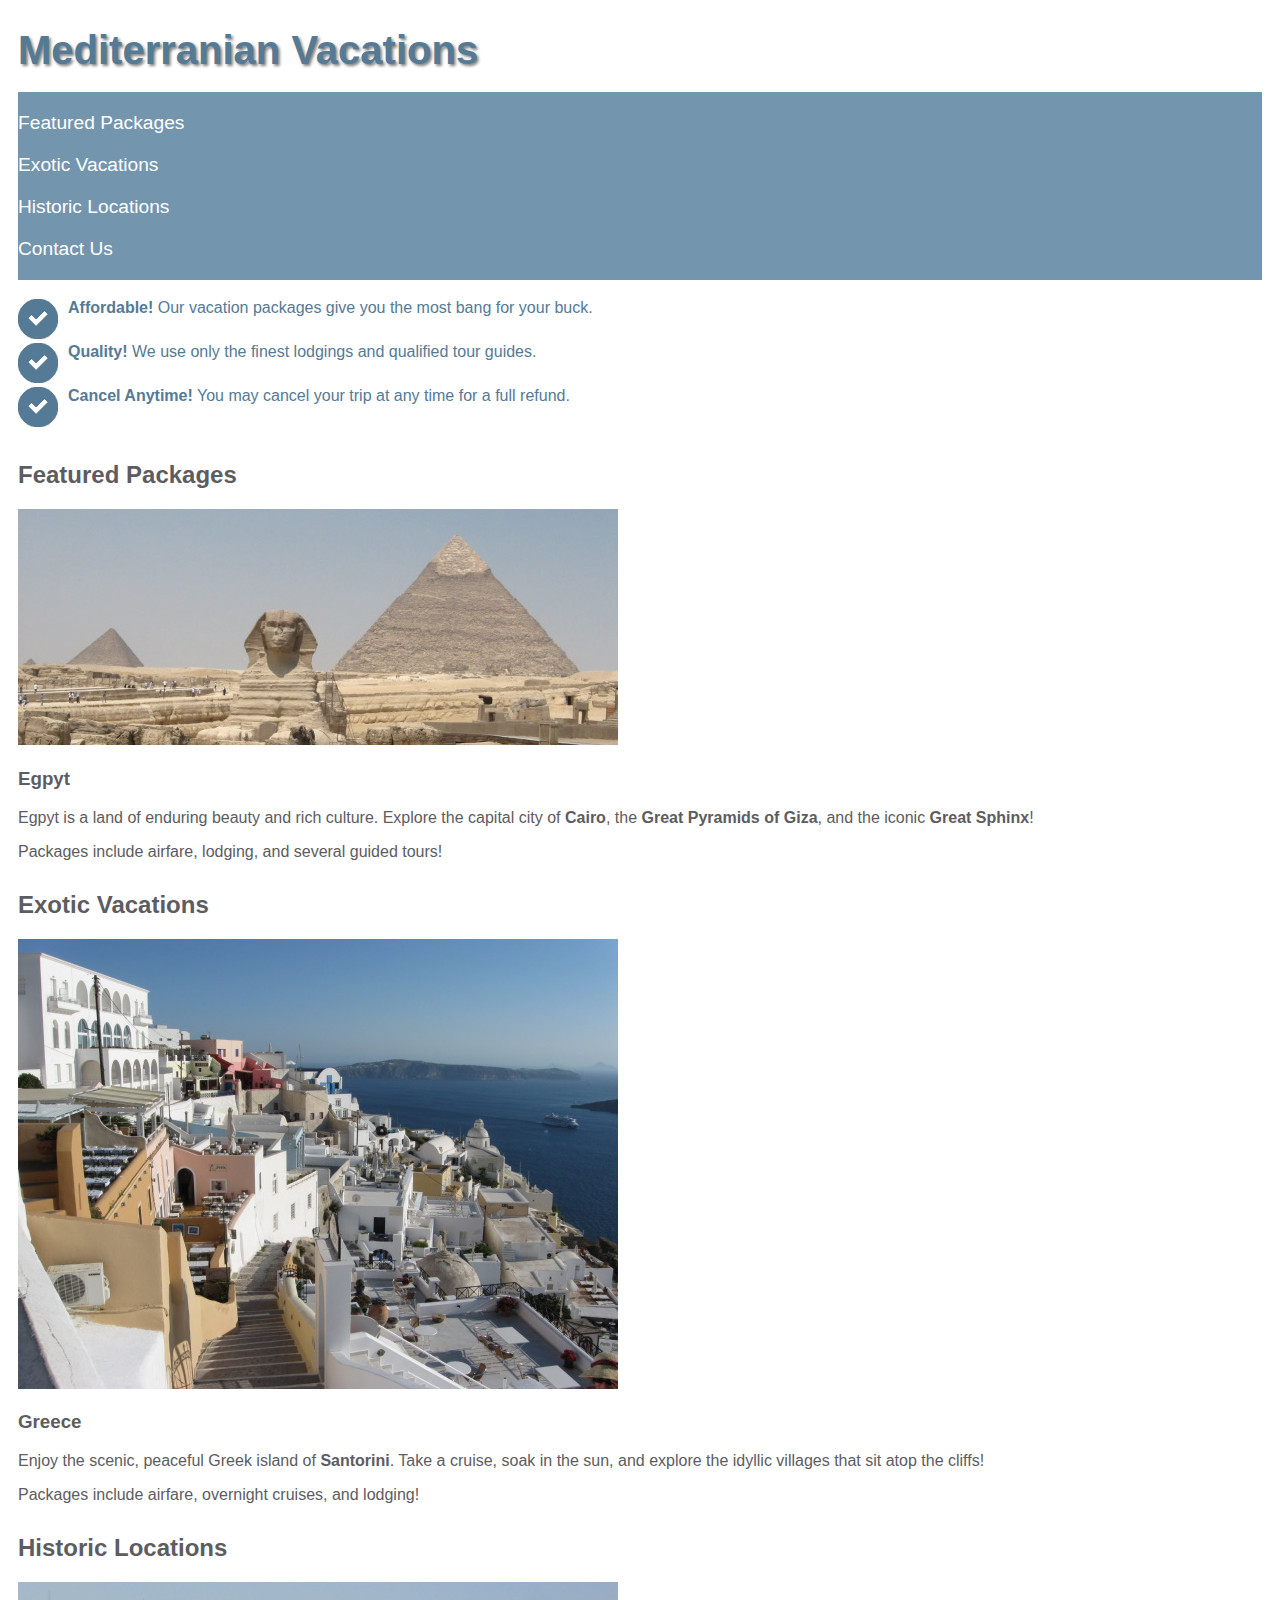
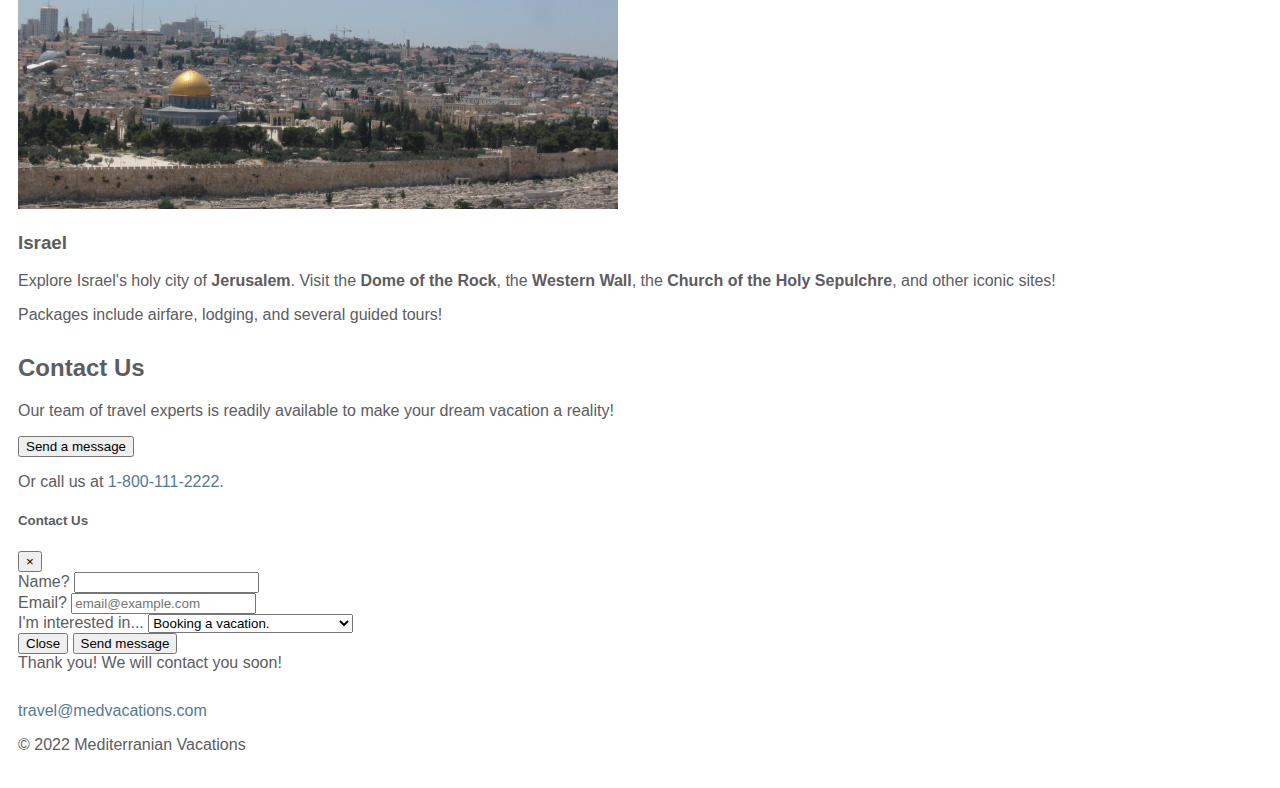
<file: section 10/LAB_ Bootstrap for a vacation website/index.html>
<!DOCTYPE html>
<html lang="en">
<head>
   <title>Bootstrap Lab</title>
   <meta name="viewport" content="width=device-width, initial-scale=1">
   <link rel="stylesheet" href="styles.css">
   <link rel="stylesheet" href="https://cdn.jsdelivr.net/npm/bootstrap@5.1.3/dist/css/bootstrap.min.css"
      integrity="sha384-1BmE4kWBq78iYhFldvKuhfTAU6auU8tT94WrHftjDbrCEXSU1oBoqyl2QvZ6jIW3"
      crossorigin="anonymous">
   <script src="script.js" defer></script>
   <script src="https://cdn.jsdelivr.net/npm/bootstrap@5.1.3/dist/js/bootstrap.min.js"></script>
</head>
<body>
   <header>
      <h1>Mediterranian Vacations</h1>
   </header>
   <nav class="container-fluid">
      <ul class="row">
         <li class="col-md"><a href="#featured">Featured Packages</a></li>
         <li class="col-md"><a href="#exotic">Exotic Vacations</a></li>
         <li class="col-md"><a href="#historic">Historic Locations</a></li>
         <li class="col-md"><a href="#contact">Contact Us</a></li>
      </ul>
   </nav>
   <div id="benefits" class="container">
      <div class="row">
         <div class="benefits-inner-container col-sm">
            <div>
               <img src="checkmark.png" alt="checkmark">
            </div>
            <div class="benefit">
               <strong>Affordable!</strong> Our vacation packages give you
               the most bang for your buck.
            </div>
         </div>
         <div class="benefits-inner-container col-sm">
            <div>
               <img src="checkmark.png" alt="checkmark">
            </div>
            <div class="benefit">
               <strong>Quality!</strong> We use only the finest lodgings
               and qualified tour guides.
            </div>
         </div>
         <div class="benefits-inner-container col-sm">
            <div>
               <img src="checkmark.png" alt="checkmark">
            </div>
            <div class="benefit">
               <strong>Cancel Anytime!</strong> You may cancel your trip
               at any time for a full refund.
            </div>
         </div>
      </div>
   </div>

   <main>
      <section id="featured">
         <h2>Featured Packages</h2>
         <div class="container-fluid">
            <div class="row">
               <div class="col-lg">
                  <img src="egypt_600.jpg" alt="Great Sphyinx and pyramid" class="rounded img-fluid">
               </div>
               <div class="col-lg">
                  <h3>Egpyt</h3>
                  <p>Egpyt is a land of enduring beauty and rich culture.
                     Explore the capital city of <strong>Cairo</strong>,
                     the <strong>Great Pyramids of Giza</strong>, and the
                     iconic <strong>Great Sphinx</strong>!
                  </p>
                  <p>
                     Packages include airfare, lodging, and several guided tours!
                  </p>
               </div>
            </div>
         </div>
      </section>

      <section id="exotic">
         <h2>Exotic Vacations</h2>
         <div class="container-fluid">
            <div class="row">
               <div class="col-lg">
                  <img src="greece_600.jpg" alt="Arial view of Santorini" class="rounded img-fluid">
               </div>
               <div class="col-lg">
                  <div>
                     <h3>Greece</h3>
                     <p>Enjoy the scenic, peaceful Greek island of <strong>Santorini</strong>.
                        Take a cruise, soak in the sun, and explore the
                        idyllic villages that sit atop the cliffs!
                     </p>
                     <p>
                        Packages include airfare, overnight cruises, and lodging!
                     </p>
                  </div>
               </div>
            </div>
         </div>
      </section>

      <section id="historic">
         <h2>Historic Locations</h2>
         <div class="container-fluid">
            <div class="row">
               <div class="col-lg">
                  <img src="israel_600.jpg" alt="Jerusalem city scape" class="rounded img-fluid">
               </div>
               <div class="col-lg">
                  <div>
                     <h3>Israel</h3>
                     <p>Explore Israel's holy city of <strong>Jerusalem</strong>.
                        Visit the <strong>Dome of the Rock</strong>,
                        the <strong>Western Wall</strong>, the <strong>Church of the Holy Sepulchre</strong>,
                        and other iconic sites!
                     </p>
                     <p>
                        Packages include airfare, lodging, and several guided tours!
                     </p>
                  </div>
               </div>
            </div>
         </div>
      </section>

      <section id="contact">
         <h2>Contact Us</h2>
         <p>
            Our team of travel experts is readily available to make your dream vacation a reality!
         </p>
         <p>
            <button id="send-message-btn" type="button" class="btn btn-primary" data-toggle="modal"
               data-target="#contact-modal">Send a message</button>
         </p>
         
         <!-- Add Bootstrap Alert here -->
         

         <p>
            Or call us at <a href="tel:1-800-111-2222">1-800-111-2222</a>.
         </p>

         <div class="modal fade" id="contact-modal" tabindex="-1" role="dialog" aria-labelledby="contact-modal-label"
            aria-hidden="true">
            <div class="modal-dialog" role="document">
               <div class="modal-content">
                  <div class="modal-header">
                     <h5 class="modal-title" id="contact-modal-label">Contact Us</h5>
                     <button type="button" class="close" data-dismiss="modal" aria-label="Close">
                        <span aria-hidden="true">&times;</span>
                     </button>
                  </div>
                  <div class="modal-body">
                     <form>
                        <div class="form-group">
                           <label for="contact-name" class="col-form-label">Name?</label>
                           <input type="text" class="form-control" id="contact-name">
                        </div>
                        <div class="form-group">
                           <label for="contact-email" class="col-form-label">Email?</label>
                           <input type="email" class="form-control" id="contact-email" placeholder="email@example.com">
                        </div>
                        <div class="form-group">
                           <label for="contact-interest" class="col-form-label">I'm interested in...</label>
                           <select class="form-control" id="contact-interest">
                              <option>Booking a vacation.</option>
                              <option>Getting more information.</option>
                              <option>Checking my vacation's status.</option>
                           </select>
                        </div>
                     </form>
                  </div>
                  <div class="modal-footer">
                     <button type="button" class="btn btn-secondary" data-dismiss="modal">Close</button>
                     <button type="button" class="btn btn-primary" data-dismiss="modal">Send message</button>
                     <div id="conf-alert" class="alert alert-success collapse">Thank you! We will contact you soon!</div>
                  </div>
               </div>
            </div>
         </div>
      </section>
   </main>

   <footer>
      <p>
         <a href="mailto:travel@medvacations.com">travel@medvacations.com</a>
      </p>
      <p>
         &copy; 2022 Mediterranian Vacations
      </p>
   </footer>
</body>

</html>
</file>
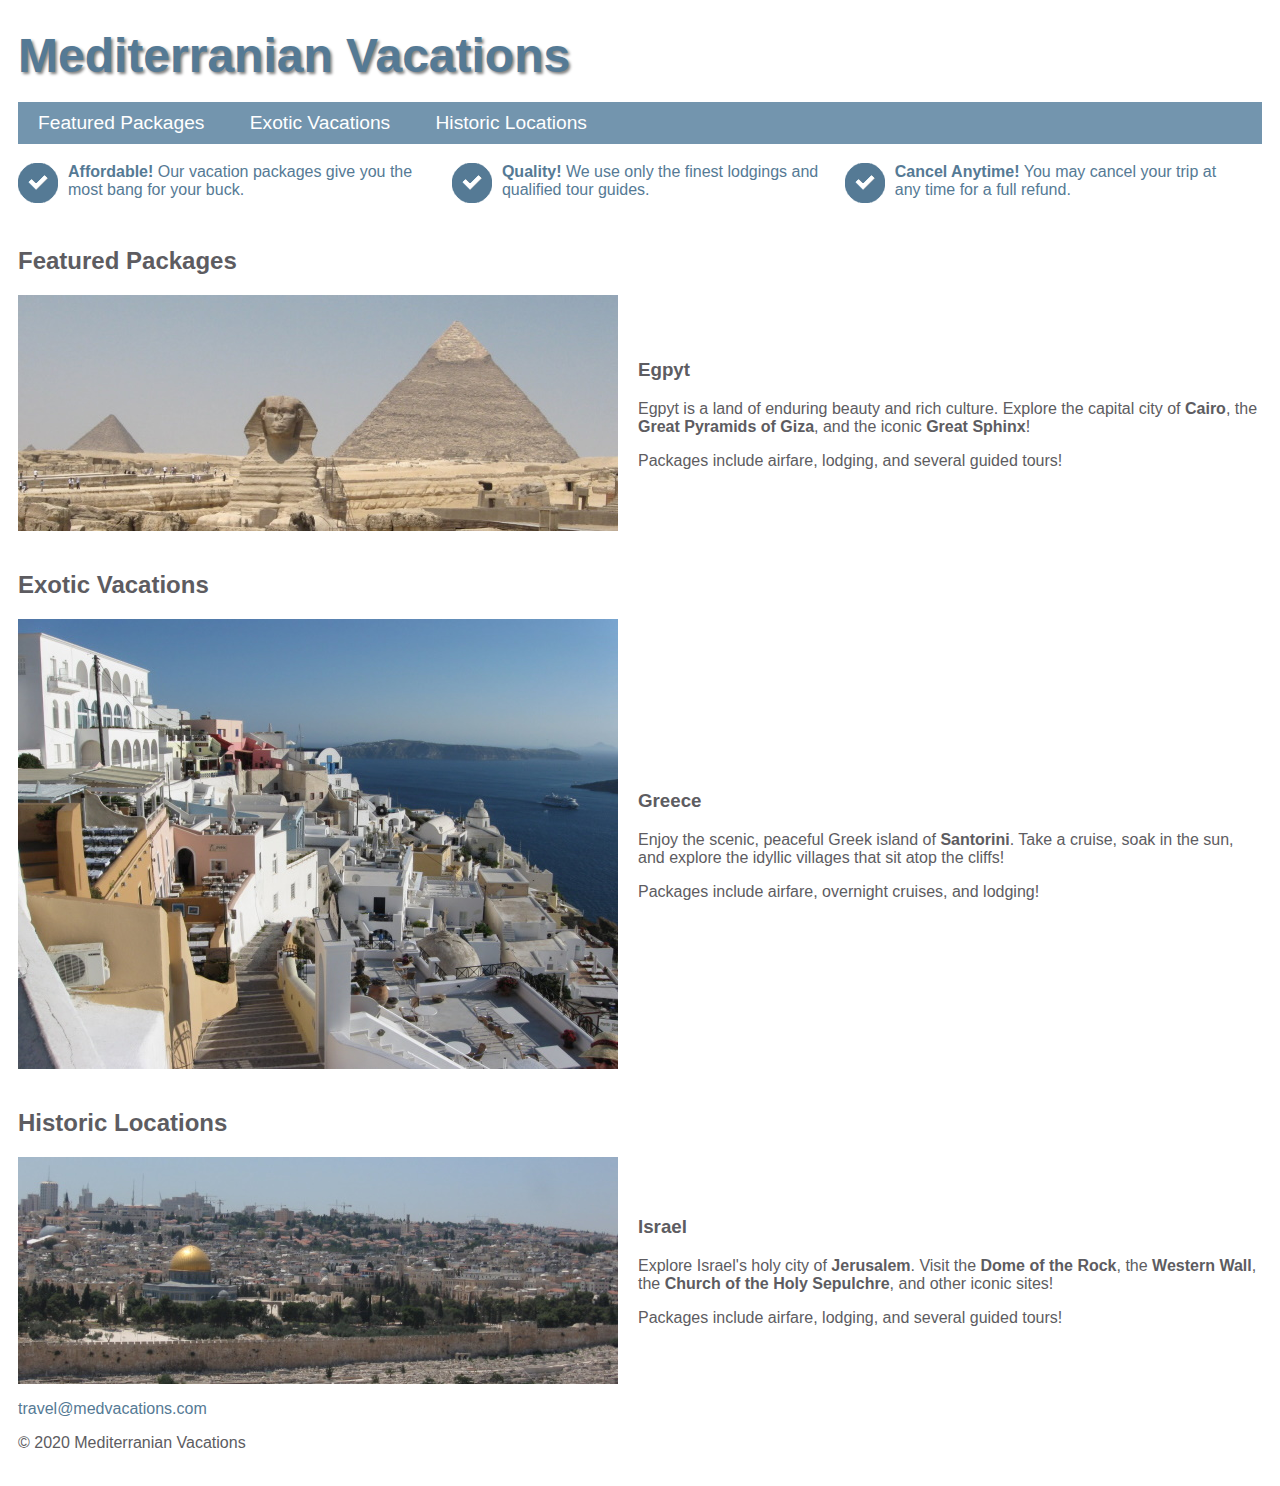
<file: section 10/LAB_ Media queries for a vacation website/index.html>
<!DOCTYPE html>
<html lang="en">
<head>
   <title>Media Query Lab</title>
   <link rel="stylesheet" href="styles.css">
   <meta name="viewport" content="width=device-width, initial-scale=1">
</head>
<body>
   <header>
      <h1>Mediterranian Vacations</h1>
   </header>
   <nav>
      <ul>
         <li><a href="#featured">Featured Packages</a></li>
         <li><a href="#exotic">Exotic Vacations</a></li>
         <li><a href="#historic">Historic Locations</a></li>
      </ul>
   </nav>
   <div class="benefits-container">
      <div class="benefits-inner-container">
         <div>
            <img src="checkmark.png" alt="checkmark">
         </div>
         <div class="benefit">
            <strong>Affordable!</strong> Our vacation packages give you
            the most bang for your buck.
         </div>
      </div>
      <div class="benefits-inner-container">
         <div>
            <img src="checkmark.png" alt="checkmark">
         </div>
         <div class="benefit">
            <strong>Quality!</strong> We use only the finest lodgings
            and qualified tour guides.
         </div>
      </div>
      <div class="benefits-inner-container">
         <div>
            <img src="checkmark.png" alt="checkmark">
         </div>
         <div class="benefit">
            <strong>Cancel Anytime!</strong> You may cancel your trip
            at any time for a full refund.
         </div>
      </div>
   </div>
   <main>
      <section id="featured">
         <h2>Featured Packages</h2>
         <div class="vacation-container">
            <img src="egypt_600.jpg" alt="Great Sphyinx and pyramid">
            <div>
               <h3>Egpyt</h3>
               <p>Egpyt is a land of enduring beauty and rich culture.
                  Explore the capital city of <strong>Cairo</strong>,
                  the <strong>Great Pyramids of Giza</strong>, and the
                  iconic <strong>Great Sphinx</strong>!
               </p>
               <p>
                  Packages include airfare, lodging, and several guided tours!
               </p>
            </div>
         </div>
      </section>

      <section id="exotic">
         <h2>Exotic Vacations</h2>
         <div class="vacation-container">
            <img src="greece_600.jpg" alt="Arial view of Santorini">
            <div>
               <h3>Greece</h3>
               <p>Enjoy the scenic, peaceful Greek island of <strong>Santorini</strong>.
                  Take a cruise, soak in the sun, and explore the
                  idyllic villages that sit atop the cliffs!
               </p>
               <p>
                  Packages include airfare, overnight cruises, and lodging!
               </p>
            </div>
         </div>
      </section>

      <section id="historic">
         <h2>Historic Locations</h2>
         <div class="vacation-container">
            <img src="israel_600.jpg" alt="Jerusalem city scape">
            <div>
               <h3>Israel</h3>
               <p>Explore Israel's holy city of <strong>Jerusalem</strong>.
                  Visit the <strong>Dome of the Rock</strong>,
                  the <strong>Western Wall</strong>, the <strong>Church of the Holy Sepulchre</strong>,
                  and other iconic sites!
               </p>
               <p>
                  Packages include airfare, lodging, and several guided tours!
               </p>
            </div>
         </div>
      </section>
   </main>

   <footer>
      <p>
         <a href="mailto:travel@medvacations.com">travel@medvacations.com</a>
      </p>
      <p>
         &copy; 2020 Mediterranian Vacations
      </p>
   </footer>
</body>

</html>
</file>
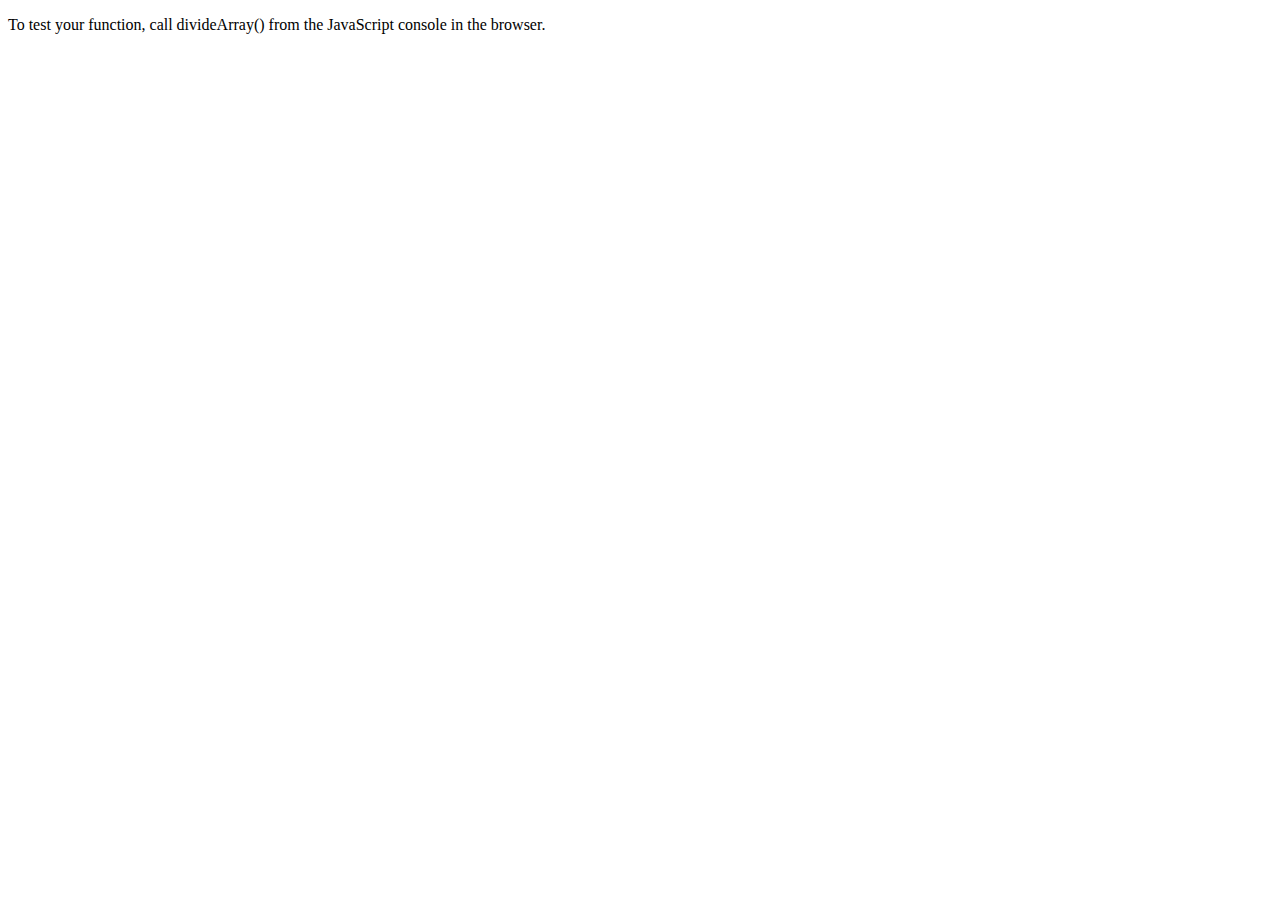
<file: section 6/LAB_ JavaScript arrays (1)/index.html>
<!DOCTYPE HTML>
<html lang="en">
   <head>
   	<title>JavaScript Array Lab</title>
   	<script src="script.js"></script>
	</head>
	<body>
		<p>To test your function, call divideArray() 
      from the JavaScript console in the browser.</p>
	</body>
</html>
</file>
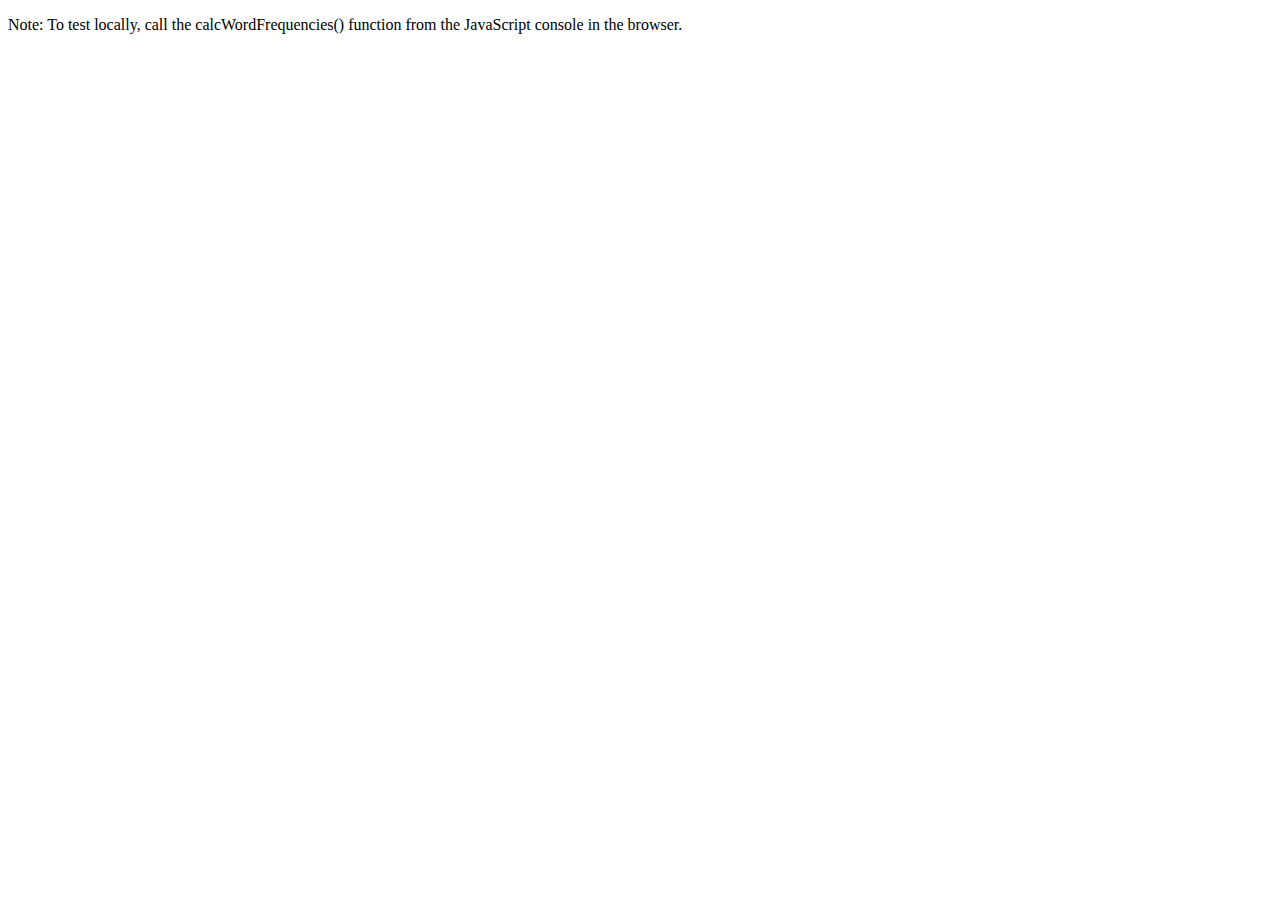
<file: section 6/LAB_ JavaScript Arrays/index.html>
<!DOCTYPE html>
<html>
   <script src="index.js"></script>

   <body>
      <p>Note: To test locally, call the calcWordFrequencies() function from the JavaScript console in the browser.</p>
   </body>
</html>
</file>
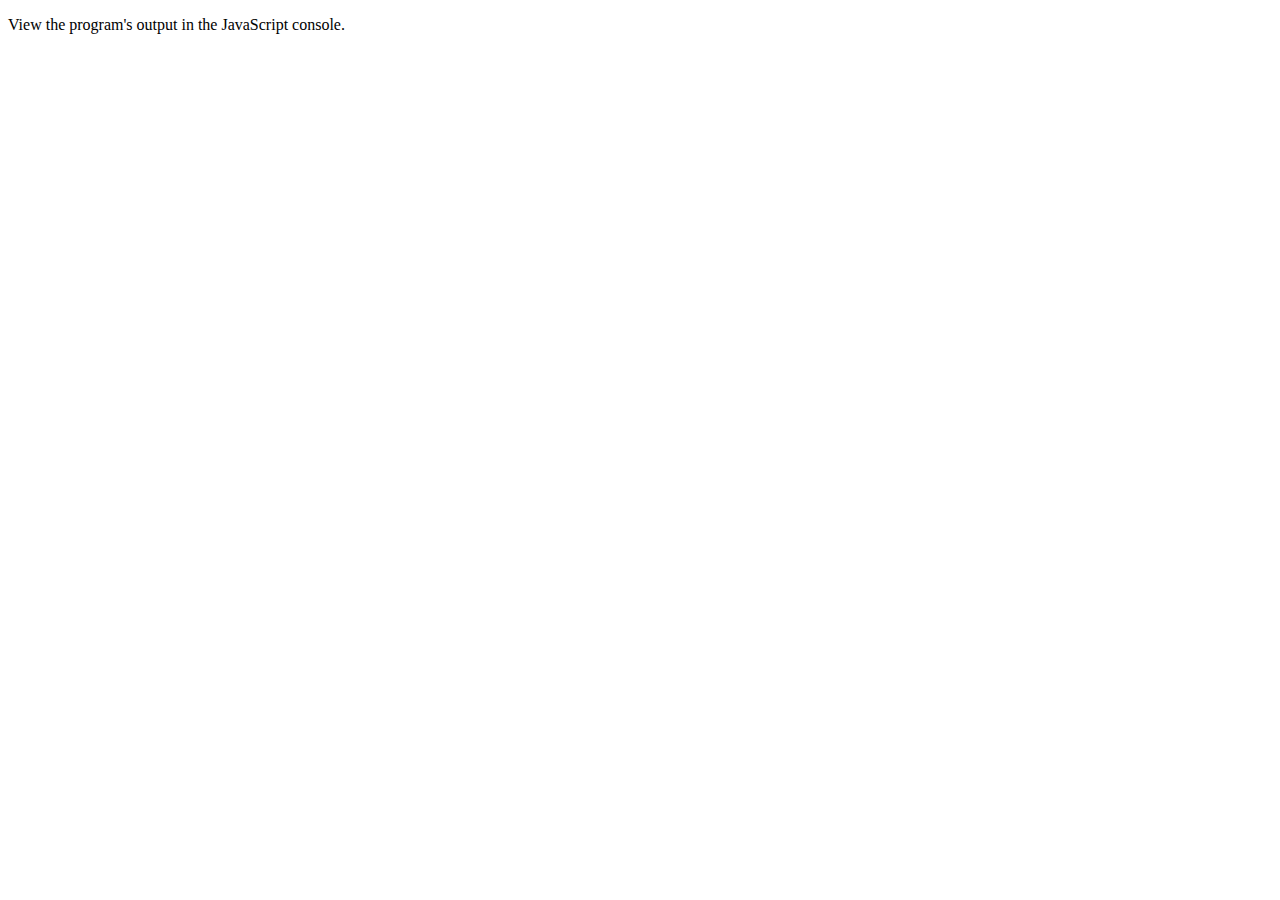
<file: section 6/LAB_ JavaScript game object/index.html>
<!DOCTYPE HTML>
<html lang="en">
   <head>
      <title>JavaScript Game Object Lab</title>
      <script src="script.js"></script>
   </head>
   <body>         
      <p>View the program's output in the JavaScript console.</p>
   </body>
</html>
</file>
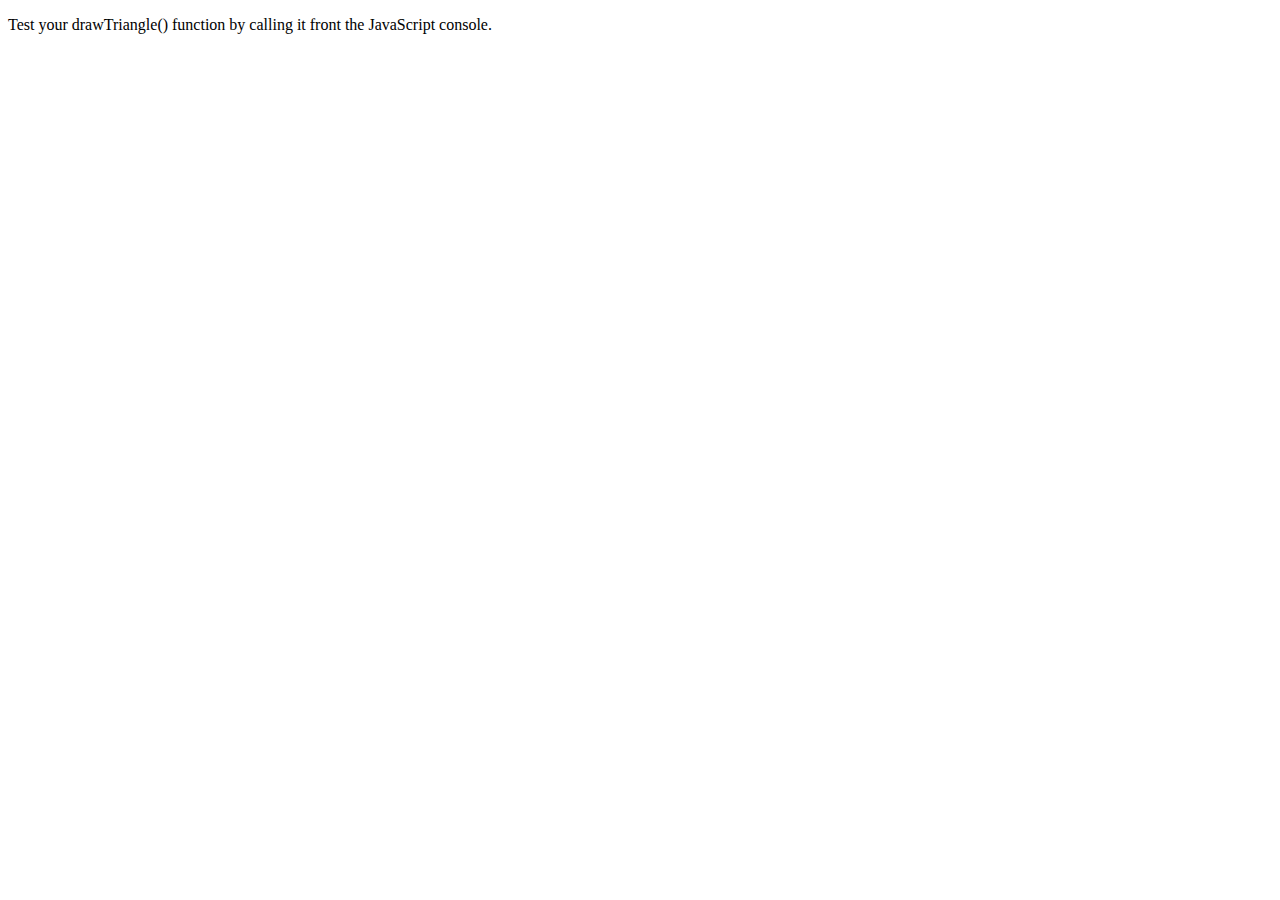
<file: section 6/LAB_ JavaScript loops/index.html>
<!DOCTYPE HTML>
<html lang="en">
   <head>
      <title>JavaScript Loop Lab</title>
      <script src="script.js"></script>
   </head>
   <body>
      <p>Test your drawTriangle() function by calling it front the JavaScript console.</p>
   </body>
</html>
</file>
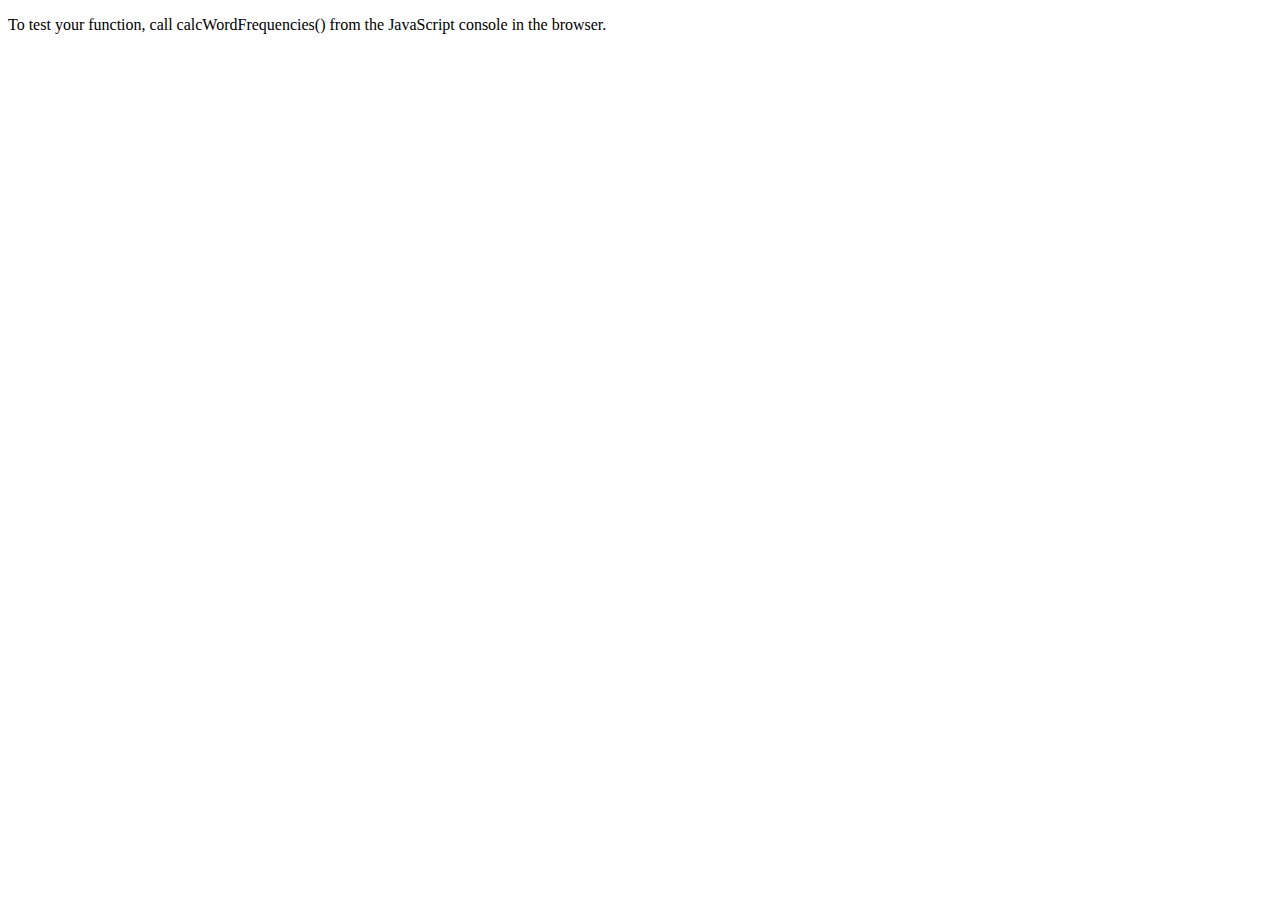
<file: section 6/LAB_ JavaScript maps/index.html>
<!DOCTYPE html>
<html>
   <head>
      <script src="script.js"></script>
   </head>

   <body>
      <p>To test your function, call calcWordFrequencies() 
      from the JavaScript console in the browser.</p>
   </body>
</html>
</file>
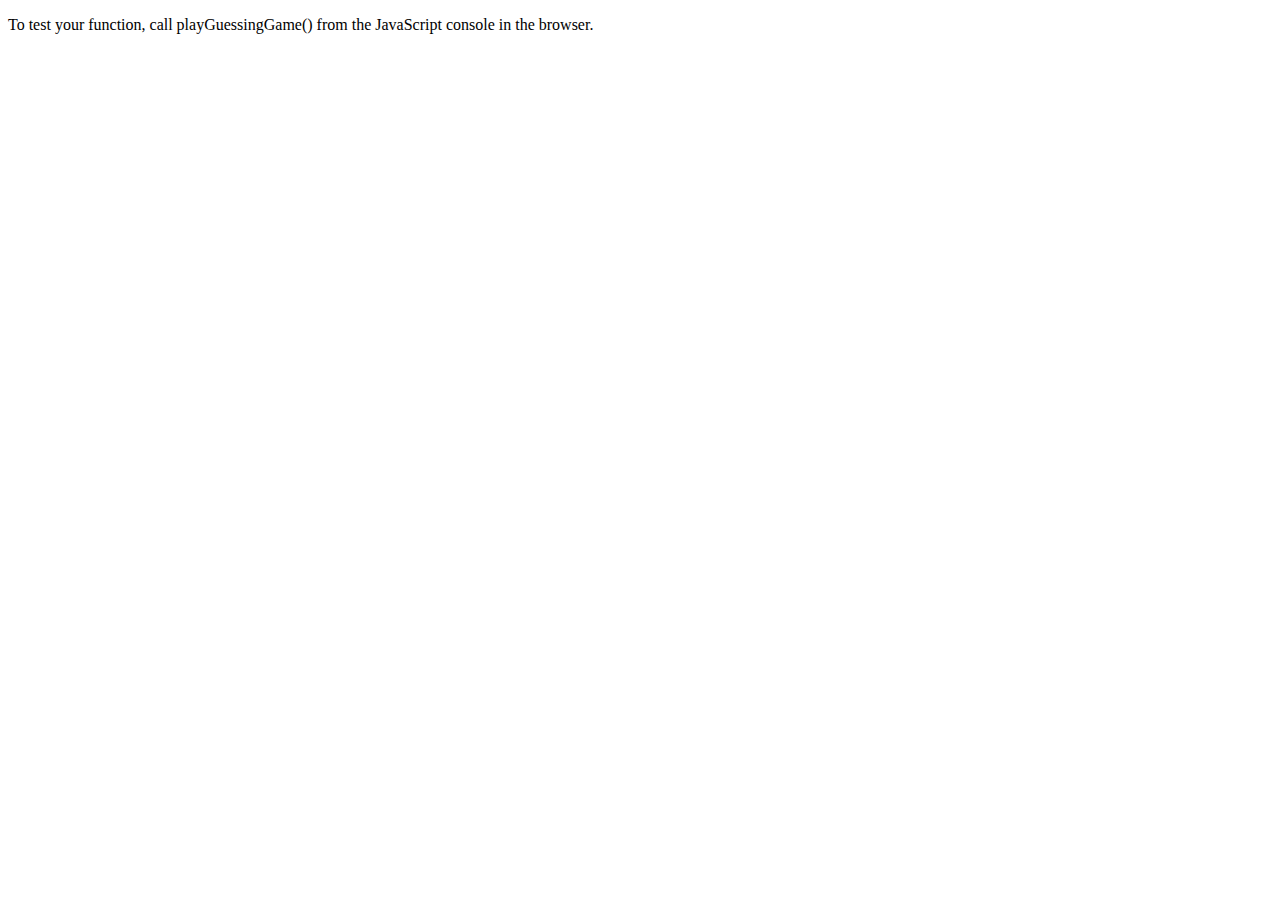
<file: section 6/LAB_ JavaScript number guessing game/index.html>
<!DOCTYPE HTML>
<html lang="en">
   <head>
      <title>JavaScript Guessing Game Lab</title>
      <script src="script.js"></script>
   </head>
   <body>
      <p>To test your function, call playGuessingGame() 
      from the JavaScript console in the browser.</p>
   </body>
</html>
</file>
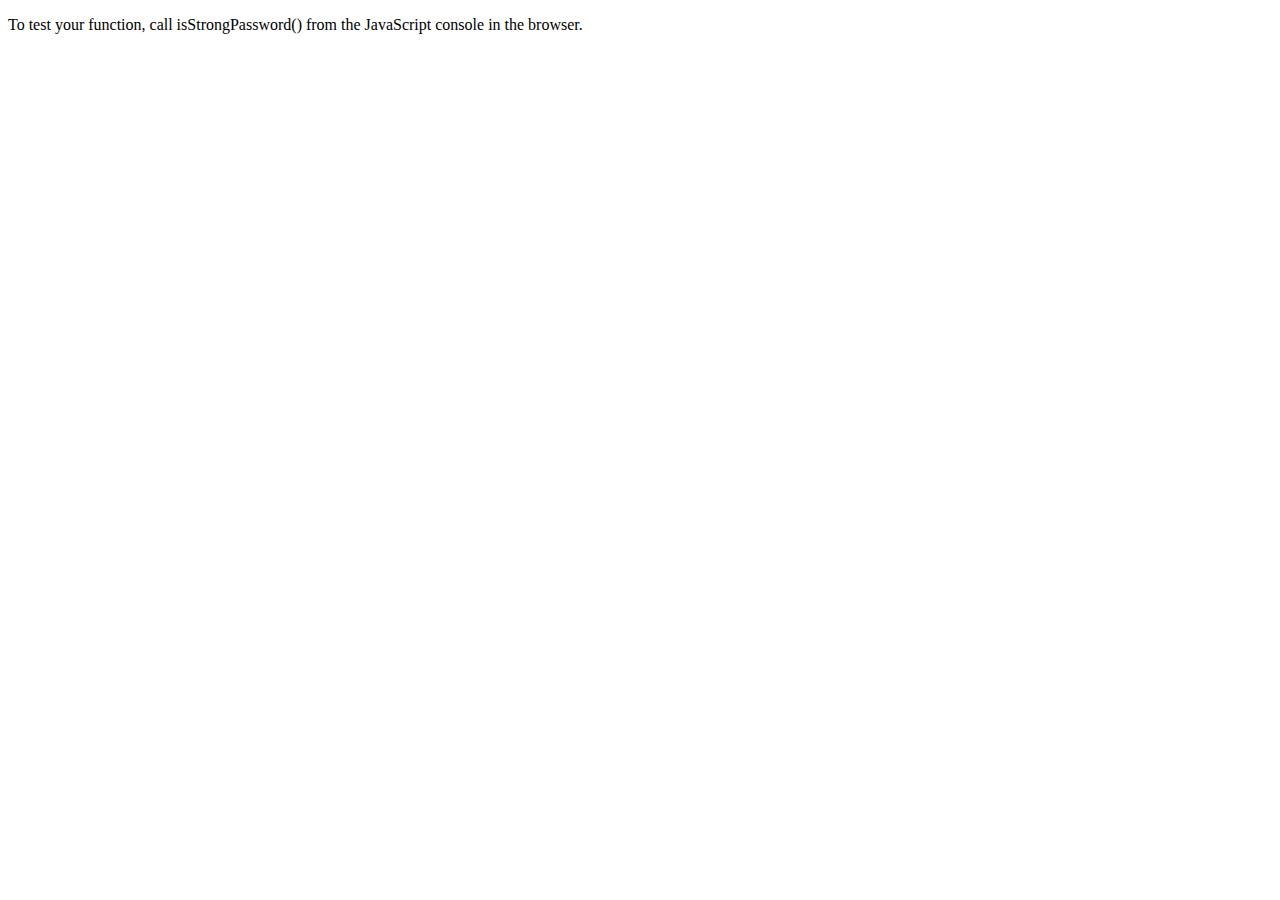
<file: section 6/LAB_ JavaScript password strength/index.html>
<!DOCTYPE HTML>
<html lang="en">
   <head>
      <title>JavaScript Password Strength Lab</title>
      <script src="script.js"></script>
   </head>
   <body>
      <p>To test your function, call isStrongPassword() 
      from the JavaScript console in the browser.</p>
   </body>
</html>
</file>
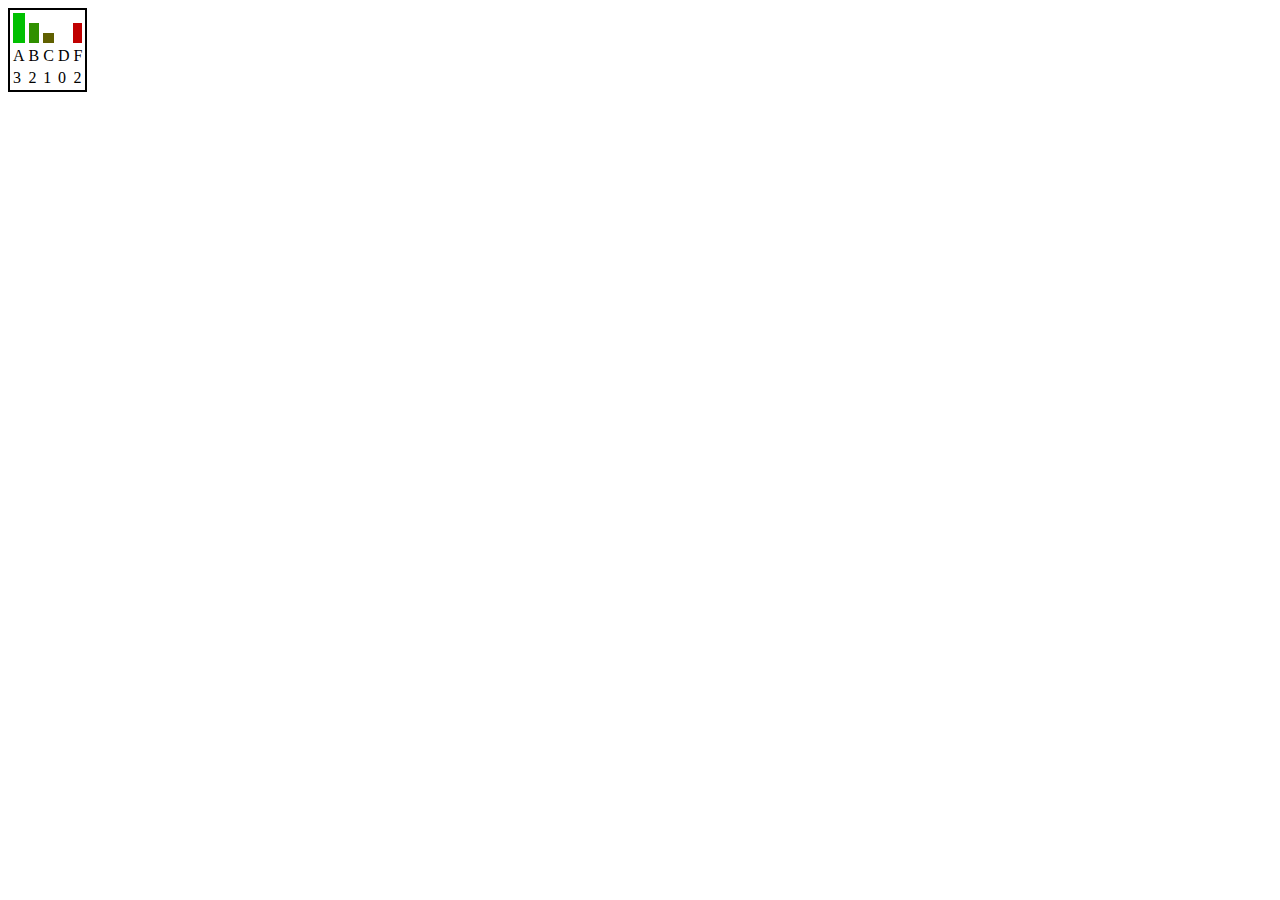
<file: section 7/LAB_ Grade distribution/index.html>
<!DOCTYPE html>
<html>
    <head>
        <style>
            .bar0 { vertical-align: bottom; background-color: #00C000; }
            .bar1 { vertical‐align: bottom; background-color: #309000; }
            .bar2 { vertical‐align: bottom; background-color: #606000; }
            .bar3 { vertical‐align: bottom; background-color: #903000; }
            .bar4 { vertical‐align: bottom; background-color: #C00000; }
            td { vertical-align: bottom }
        </style>
		<script src="index.js"></script>
    </head>
    <body onload="bodyLoaded()">
        <table style="border: 2px solid black" id="distributionTable">
        </table>
    </body>
</html>
</file>
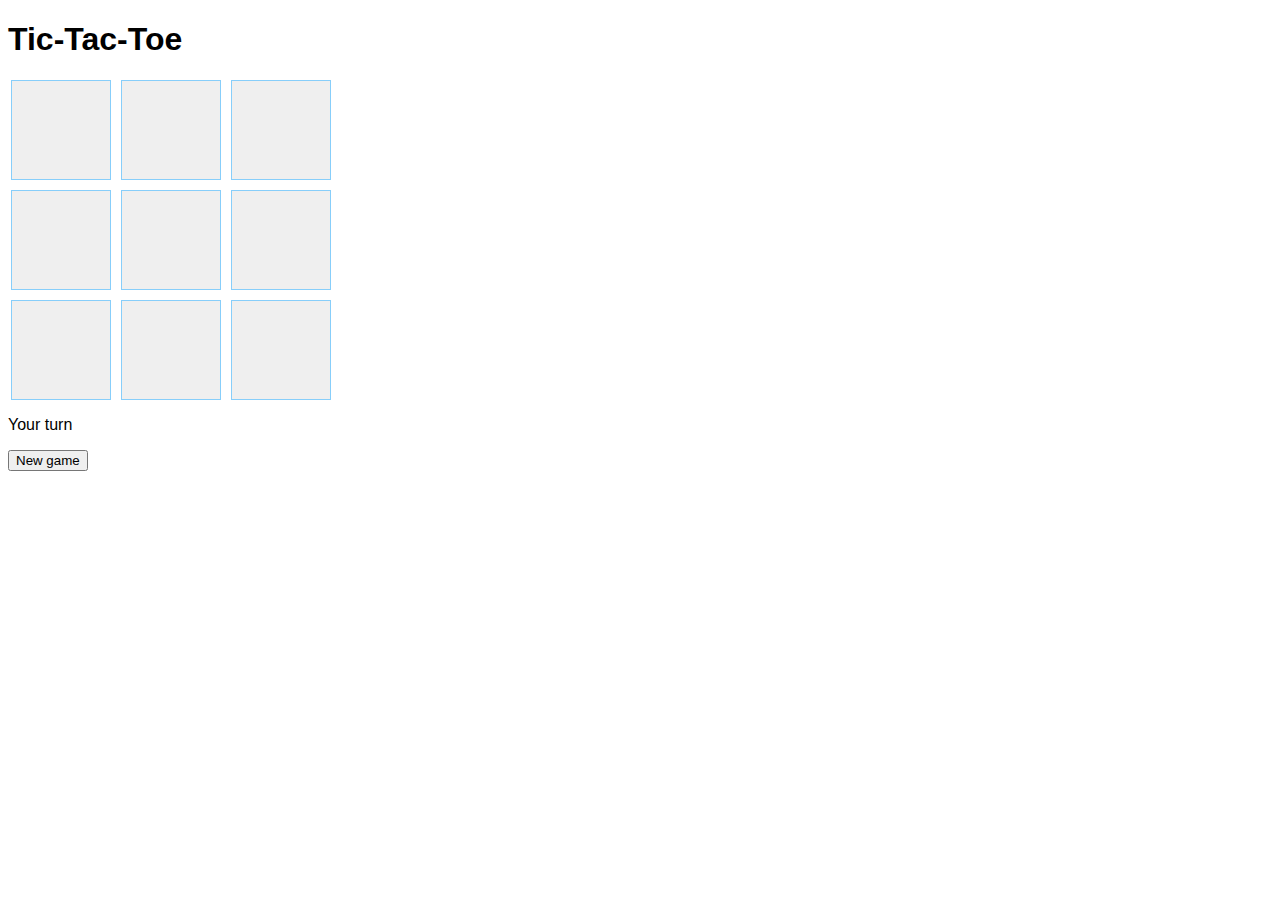
<file: section 7/LAB_ JavaScript Tic-Tac-Toe/index.html>
<!DOCTYPE html>
<html lang="en">
   <head>
      <title>Tic-Tac-Toe</title>
      <link rel="stylesheet" href="tictactoe.css">
      <script src="tictactoe.js"></script>
   </head>
   <body>
      <h1>Tic-Tac-Toe</h1>

      <!-- 3x3 grid for the game board -->
      <div id="gameBoard">
         <button></button>
         <button></button>
         <button></button>
         <button></button>
         <button></button>
         <button></button>
         <button></button>
         <button></button>
         <button></button>
      </div>

      <p id="turnInfo">TURN INFO</p>
      <button id="newGameButton">New game</button>
   </body>
</html>
</file>
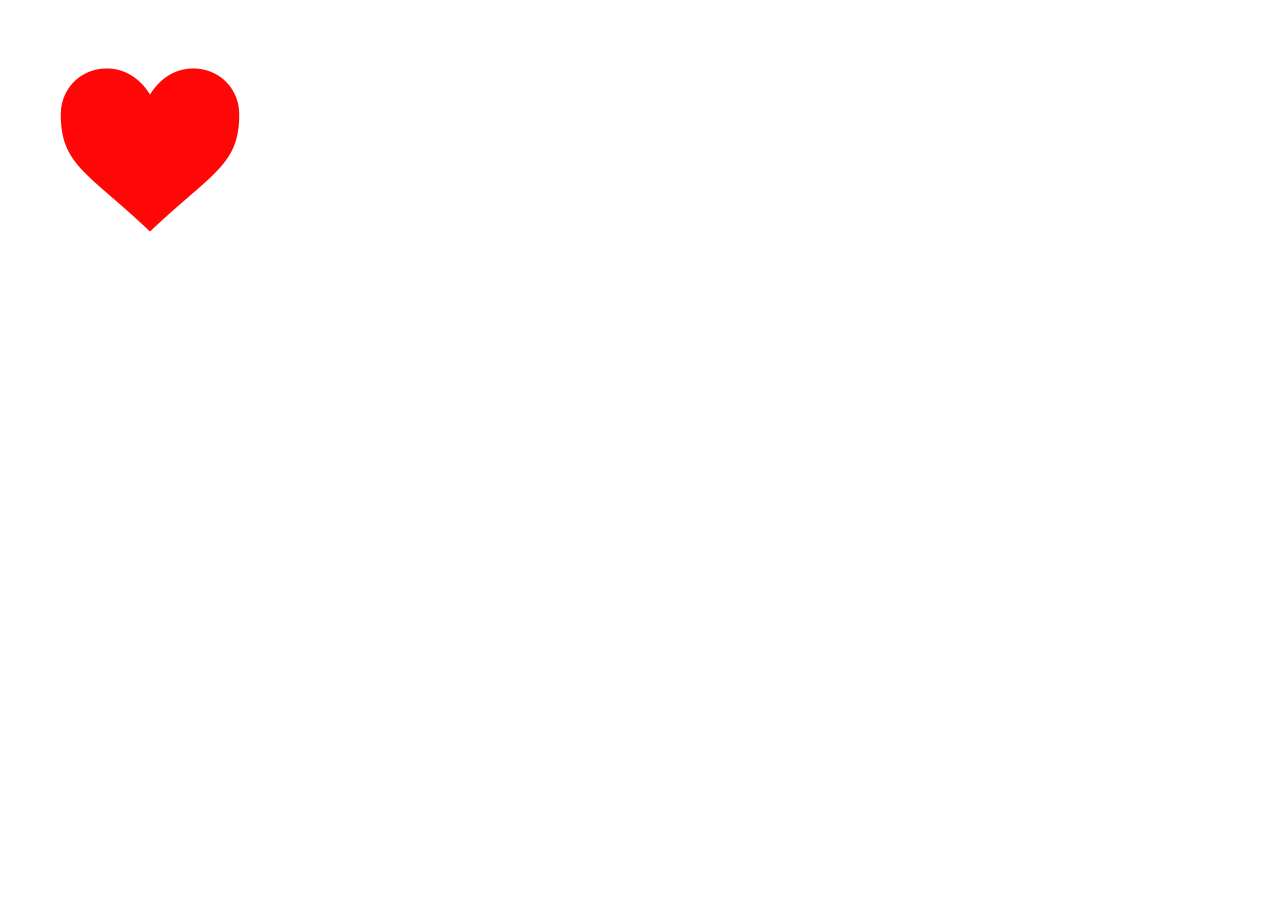
<file: section 7/LAB_ Move the heart image with a timer/index.html>
<!DOCTYPE html>
<html lang="en">
   <head>
	   <title>Animate the Heart</title>
	   <script src="animate.js"></script>
	</head>
	<body>
		<img src="heart.png" alt="heart" style="position:absolute; left:50px; top:50px">
	</body>
</html>
</file>
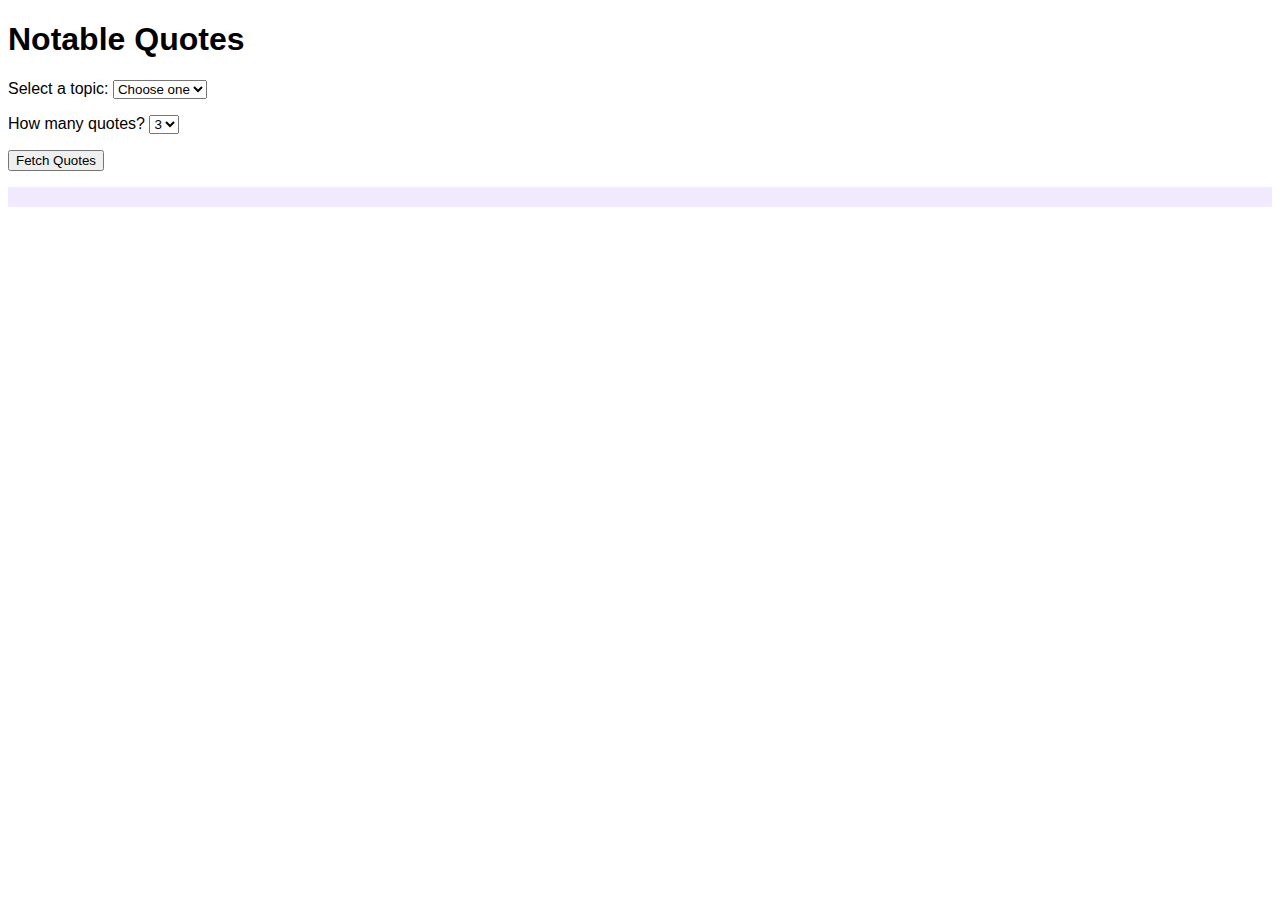
<file: section 7/LAB_ Quote web API (XMLHttpRequest)/index.html>
<!DOCTYPE html>
<html lang="en">
   <head>
   	<title>Notable Quotes</title>
   	<script src="quote.js"></script>
   	<style>
   		body {
   			font-family: Arial, Helvetica, sans-serif;
   		}
   		#quotes {
   			background-color: #F1EAFF;
   			padding-top: 10px;
   			padding-bottom: 10px;
   		}
   	</style>
   </head>
	<body>
		<h1>Notable Quotes</h1>

		<p>
			<label for="topicSelection">Select a topic:</label>
			<select id="topicSelection">
            <option>Choose one</option>
				<option>love</option>
				<option>motivational</option>
				<option>wisdom</option>
				<option>humor</option>
			</select>
		</p>
		<p>
			<label for="countSelection">How many quotes?</label>
			<select id="countSelection">
				<option>1</option>
				<option>2</option>
				<option selected>3</option>
				<option>4</option>
				<option>5</option>
			</select>
		</p>
		<p>
		   <button id="fetchQuotesBtn">Fetch Quotes</button>
		</p>
		<div id="quotes">
		</div>
	</body>
</html>
</file>
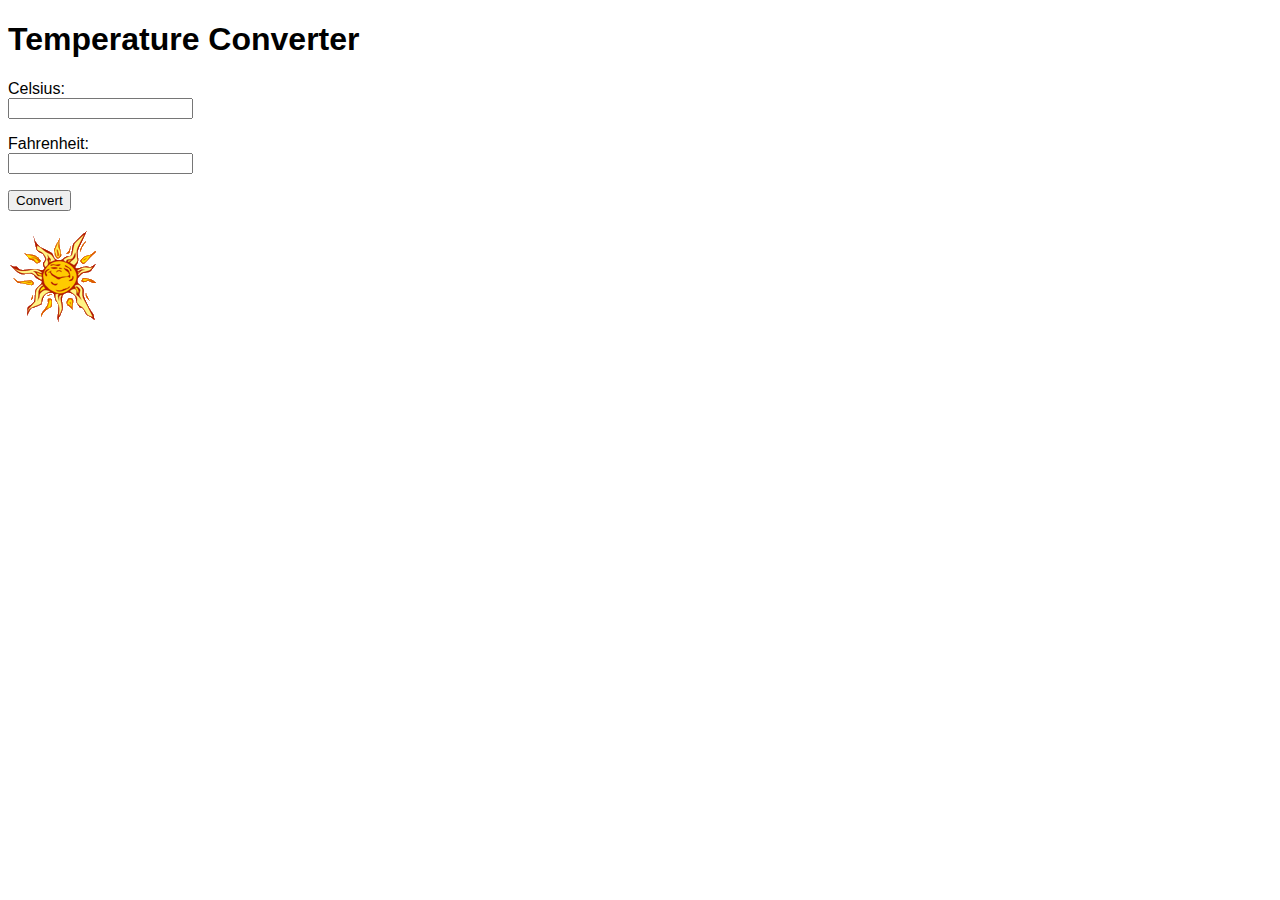
<file: section 7/LAB_ Temperature converter/index.html>
<!DOCTYPE html>
<html lang="en">
   <head>
      <title>Temperature Converter</title>
      <script src="convert.js"></script>
      <style>
         body {
            font-family: Arial, Helvetica, sans-serif;
         }
         
         label {
            display: block;
         }
   
         #errorMessage {
            color: red;
         }
      </style>
   </head>
   <body>
      <h1>Temperature Converter</h1>
      <p>
         <label for="cInput">Celsius:</label>
         <input id="cInput" type="text">
      </p>
      <p>
         <label for="fInput">Fahrenheit:</label>
         <input id="fInput" type="text">
      </p>
      <input id="convertButton" type="button" value="Convert">
      <p id="errorMessage">
      </p>
      <p>
         <img id="weatherImage" src="warm.png" alt="Warm">
      </p>
   </body>

</html>
</file>
<file: section 10/LAB_ Bootstrap for a vacation website/styles.css>
:root {
   --theme-color: #7395AE;
   --theme-dark-color: #557A95;
   --primary-font-color: #5D5C61;
   --link-font-color: white;
}

body {
   font-family: Helvetica, sans-serif;
   color: var(--primary-font-color);
   padding: 10px;
}

a {
   text-decoration: none;
   color: var(--theme-dark-color);
}

header {
   margin: 0;
}

header > h1 {
   color: var(--theme-dark-color);
   font-size: 2.5rem;
   margin: 10px 0;
   text-shadow: 2px 2px 3px gray;
}

nav {
   background-color: var(--theme-color);
}

nav ul {
   list-style-type: none;
   padding: 10px 0;
}

nav li {
   padding: 10px 0;
}

nav li a {
   color: var(--link-font-color);
}

nav li a:hover {
   text-decoration: none;
   color: var(--link-font-color);
   background-color: var(--theme-dark-color);
}

nav {
   font-size: larger;
}

main {
   margin: 0;
}

main > section {
   margin-top: 30px;
}

footer {
   margin-top: 30px;
}

.benefits-inner-container {
   display: flex;
   flex-direction: row;
}

.benefit {
   color: var(--theme-dark-color);
   margin-left: 10px;
   margin-right: 20px;
}
</file>
<file: section 10/LAB_ Media queries for a vacation website/styles.css>
:root {
   --theme-color: #7395AE;
   --theme-dark-color: #557A95;
   --primary-font-color: #5D5C61;
   --link-font-color: white;
}

body {
   font-family: Helvetica, sans-serif;
   color: var(--primary-font-color);
   padding: 10px;
}

a {
   text-decoration: none;
   color: var(--theme-dark-color);
}

header {
   margin: 0;
}

header > h1 {
   color: var(--theme-dark-color);
   font-size: 2rem;
   margin: 10px 0;
   text-shadow: 2px 2px 3px gray;
}

nav {
   background-color: var(--theme-color);
}

nav ul {
   list-style-type: none;
   padding: 10px 0;
}

nav li {
   padding: 10px 0;
}

nav li a {
   padding: 10px 20px;
   color: var(--link-font-color);
}

nav li a:hover {
   background-color: var(--theme-dark-color);
}

nav {
   font-size: larger;
}

main {
   margin: 0;
}

main > section {
   margin-top: 10px;
   padding-top: 10px;
}

.benefits-inner-container {
   display: flex;
   flex-direction: row;
}

.benefits-container {
   display: flex;
   flex-direction: column;
}

.benefit {
   color: var(--theme-dark-color);
   margin-left: 10px;
   margin-right: 20px;
}

.vacation-container {
   display: flex;
   flex-direction: column;
}

.vacation-container img {
   width: 95%;
}

/* TODO: Add media query for 600px breakpoint */
@media screen and (min-width: 600px) {
   .benefits-container {
      display: flex;
      flex-direction: row;
   }
}
 
/* TODO: Add media query for 700px breakpoint */
@media screen and (min-width: 700px) {
   nav li {
      display: inline;
   }
   header > h1 {
      font-size: 3rem;
   }
}
 

/* TODO: Add media query for 800px breakpoint */
@media screen and (min-width: 800px) {
   .vacation-container img {
      width: 50vw;
   }
   .vacation-container {
      display: flex;
      flex-direction: row;
      align-items: center;
   }
   .vacation-container > div {
      margin-left: 20px;
   }
}
</file>
<file: section 7/LAB_ JavaScript Tic-Tac-Toe/tictactoe.css>
body {
   font-family: Roboto, Helvetica, sans-serif;
}

.x {
   color: red;
}

.o {
   color: blue;
}

#gameBoard {
   font: 85px arial, sans-serif;
   margin: 3px;

   display: grid;
   grid-template-columns: 100px 100px 100px;
   grid-template-rows: 100px 100px 100px;
   grid-gap: 10px;
}

#gameBoard > button {
   border: 1px solid LightSkyBlue;
   text-align: center;
   font-size: 100%;
   font-family: inherit;
}
</file>
